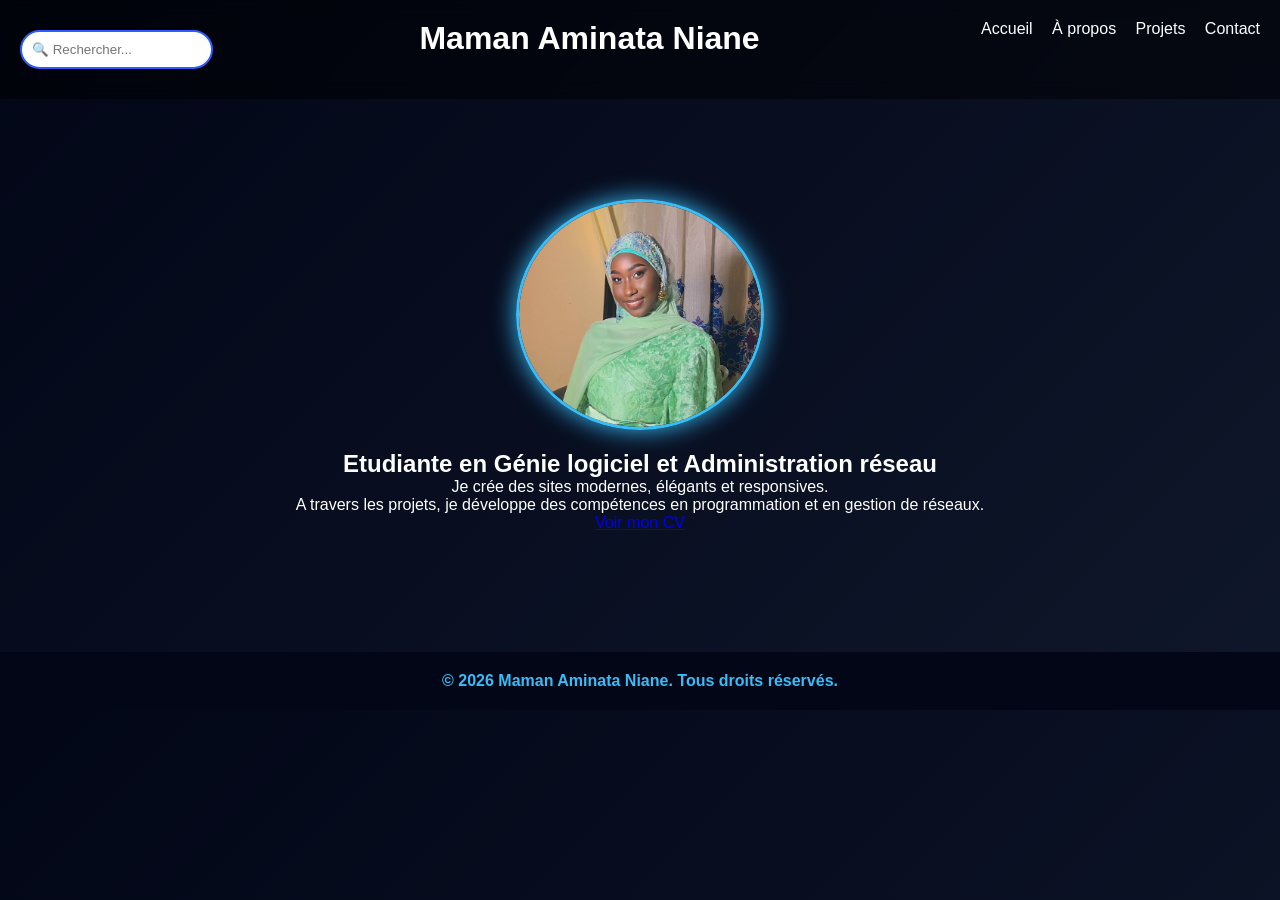
<file: index.html>
<!DOCTYPE html>
<html lang="fr">

<head>
    <meta charset="UTF-8">
    <meta name="viewport" content="width=device-width, initial-scale=1.0">
    <title>Mon Portfolio </title>
    <link rel="stylesheet" href="style.css">
</head>

<body>

    <header>
        <div class="search-bar">
            <input type="text" placeholder="🔍 Rechercher...">
        </div>
        <h1>Maman Aminata Niane</h1>
        <nav>
            <a href="index.html">Accueil</a>
            <a href="about.html">À propos</a>
            <a href="projets.html">Projets</a>
            <a href="contact.html">Contact</a>
        </nav>
    </header>

    <section class="hero">
        <img src="images/ma_photo.jpeg" class="ma_photo">
        <h2>Etudiante en Génie logiciel et Administration réseau</h2>
        <p>Je crée des sites modernes, élégants et responsives.</p> 
        <p>A travers les projets, je développe des compétences en programmation et en gestion de réseaux.</p>
        <a href="CV.pdf" class="btn" target="_blank">Voir mon CV</a>
    </section>

</body>
<footer>
    <p>&copy; 2026 Maman Aminata Niane. Tous droits réservés.</p>
</footer>

</html>
</file>
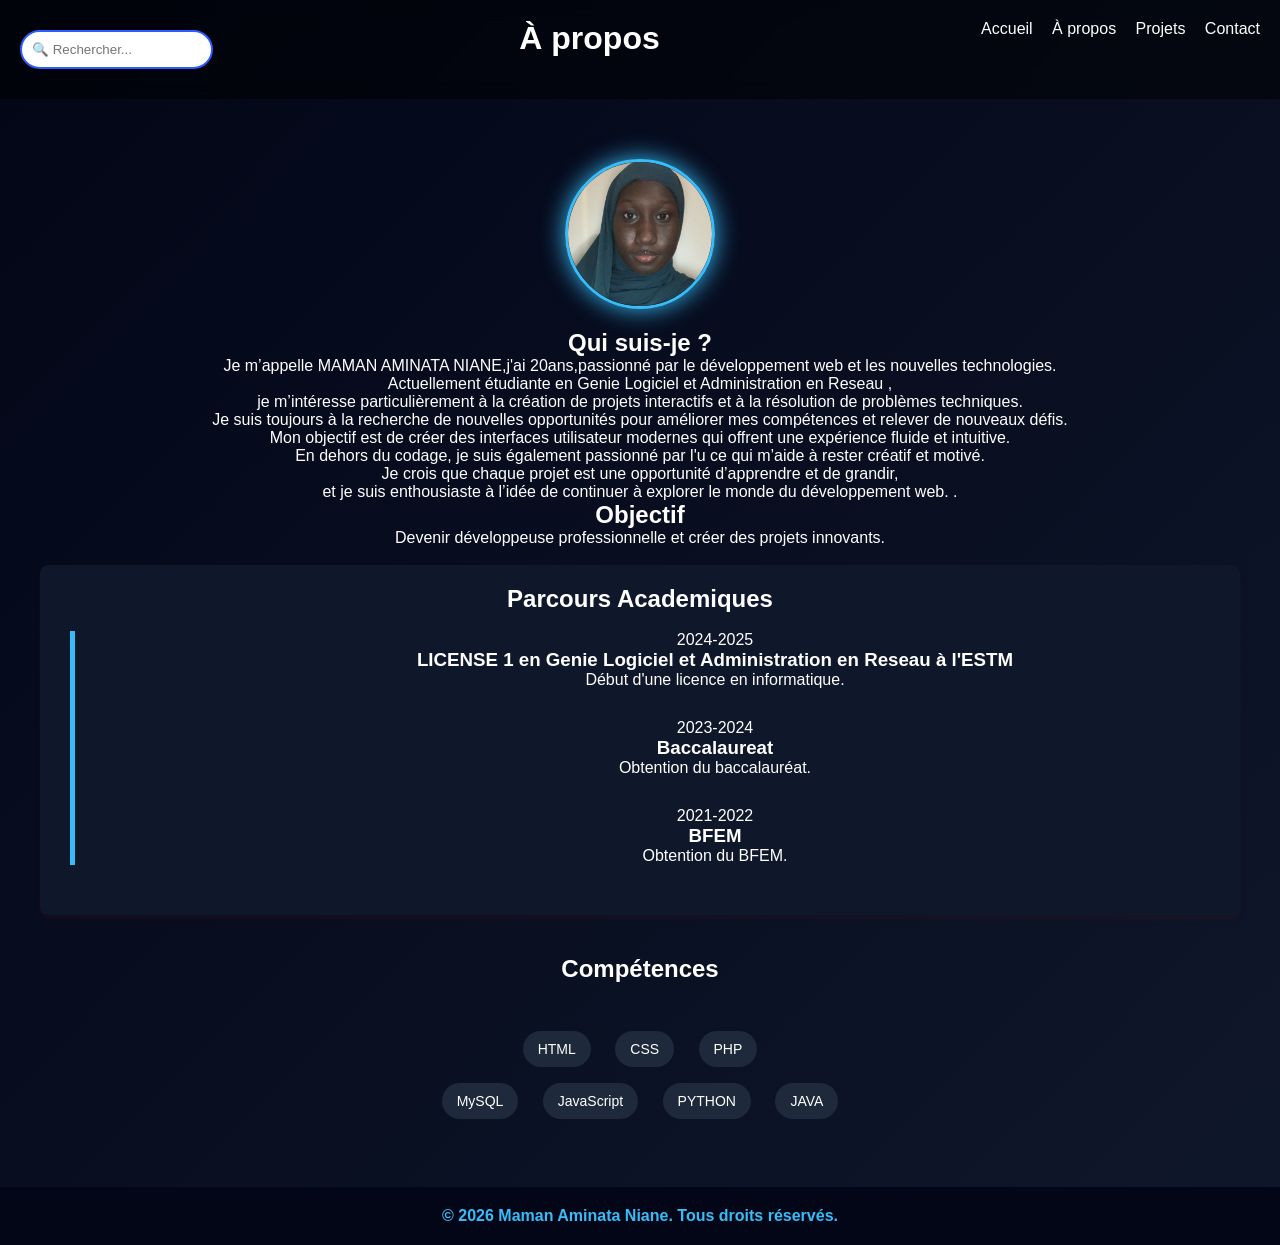
<file: about.html>
<!DOCTYPE html>
<html lang="fr">

<head>
    <meta charset="UTF-8">
    <meta name="viewport" content="width=device-width, initial-scale=1.0">
    <title>À propos</title>
    <link rel="stylesheet" href="style.css">
</head>

<body>

    <header>
        <div class="search-bar">
            <input type="text" placeholder="🔍 Rechercher...">
        </div>
        <h1>À propos</h1>
        <nav>
            <a href="index.html">Accueil</a>
            <a href="about.html">À propos</a>
            <a href="projets.html">Projets</a>
            <a href="contact.html">Contact</a>
        </nav>
    </header>

    <section class="center">
        <img src="images/about_photo.jpeg" class="ma_photo">

        <h2>Qui suis-je ?</h2>
        <p>Je m’appelle MAMAN AMINATA NIANE,j'ai 20ans,passionné par le développement web et les nouvelles technologies. <br>
        Actuellement étudiante en Genie Logiciel et Administration en Reseau ,  <br>
        je m’intéresse particulièrement à la création de
        projets interactifs et à la résolution de problèmes techniques. <br>
        Je suis toujours à la recherche de nouvelles opportunités pour améliorer mes compétences et relever de nouveaux défis. <br>
        Mon objectif est de créer des interfaces utilisateur modernes qui offrent une expérience fluide et intuitive. <br>
        En dehors du codage, je suis également passionné par l'u ce qui m’aide à rester créatif et motivé. <br> Je crois que chaque projet est
        une opportunité d’apprendre et de grandir, <br>
         et je suis enthousiaste à l’idée de continuer à explorer le monde du
        développement web.
.</p>

        <h2>Objectif</h2>
        <p>Devenir développeuse professionnelle et créer des projets innovants.</p> <br>

    <section id="parcours">
        <div class="parcours-ajout">
            <h2>Parcours Academiques</h2> <br>
            <div class="timeline">
                <div class="timeline-item">
                    <span class="date">2024-2025</span>
                    <h3>LICENSE 1 en Genie Logiciel et Administration en Reseau à l'ESTM</h3>
                    <p>Début d'une licence en informatique.</p>
                </div>
                <div class="timeline-item">
                    <span class="date">2023-2024</span>
                    <h3>Baccalaureat</h3>
                    <p>Obtention du baccalauréat.</p>
                </div>
                <div class="timeline-item">
                    <span class="date">2021-2022</span>
                    <h3>BFEM</h3>
                    <p>Obtention du BFEM.</p>
                </div>
            </div>
        </div>
    </section>
    </section>
    <section class="competences">
        <h2>Compétences</h2>
        <div class="skills">
            <span>HTML</span>
            <span>CSS</span>
            <span>PHP</span> <br>
            <span>MySQL</span>
            <span>JavaScript</span>
            <span>PYTHON</span>
            <span>JAVA</span>

        </div>
    </section>

</body>
<footer>
    <p>&copy; 2026 Maman Aminata Niane. Tous droits réservés.</p>
</footer>

</html>
</file>
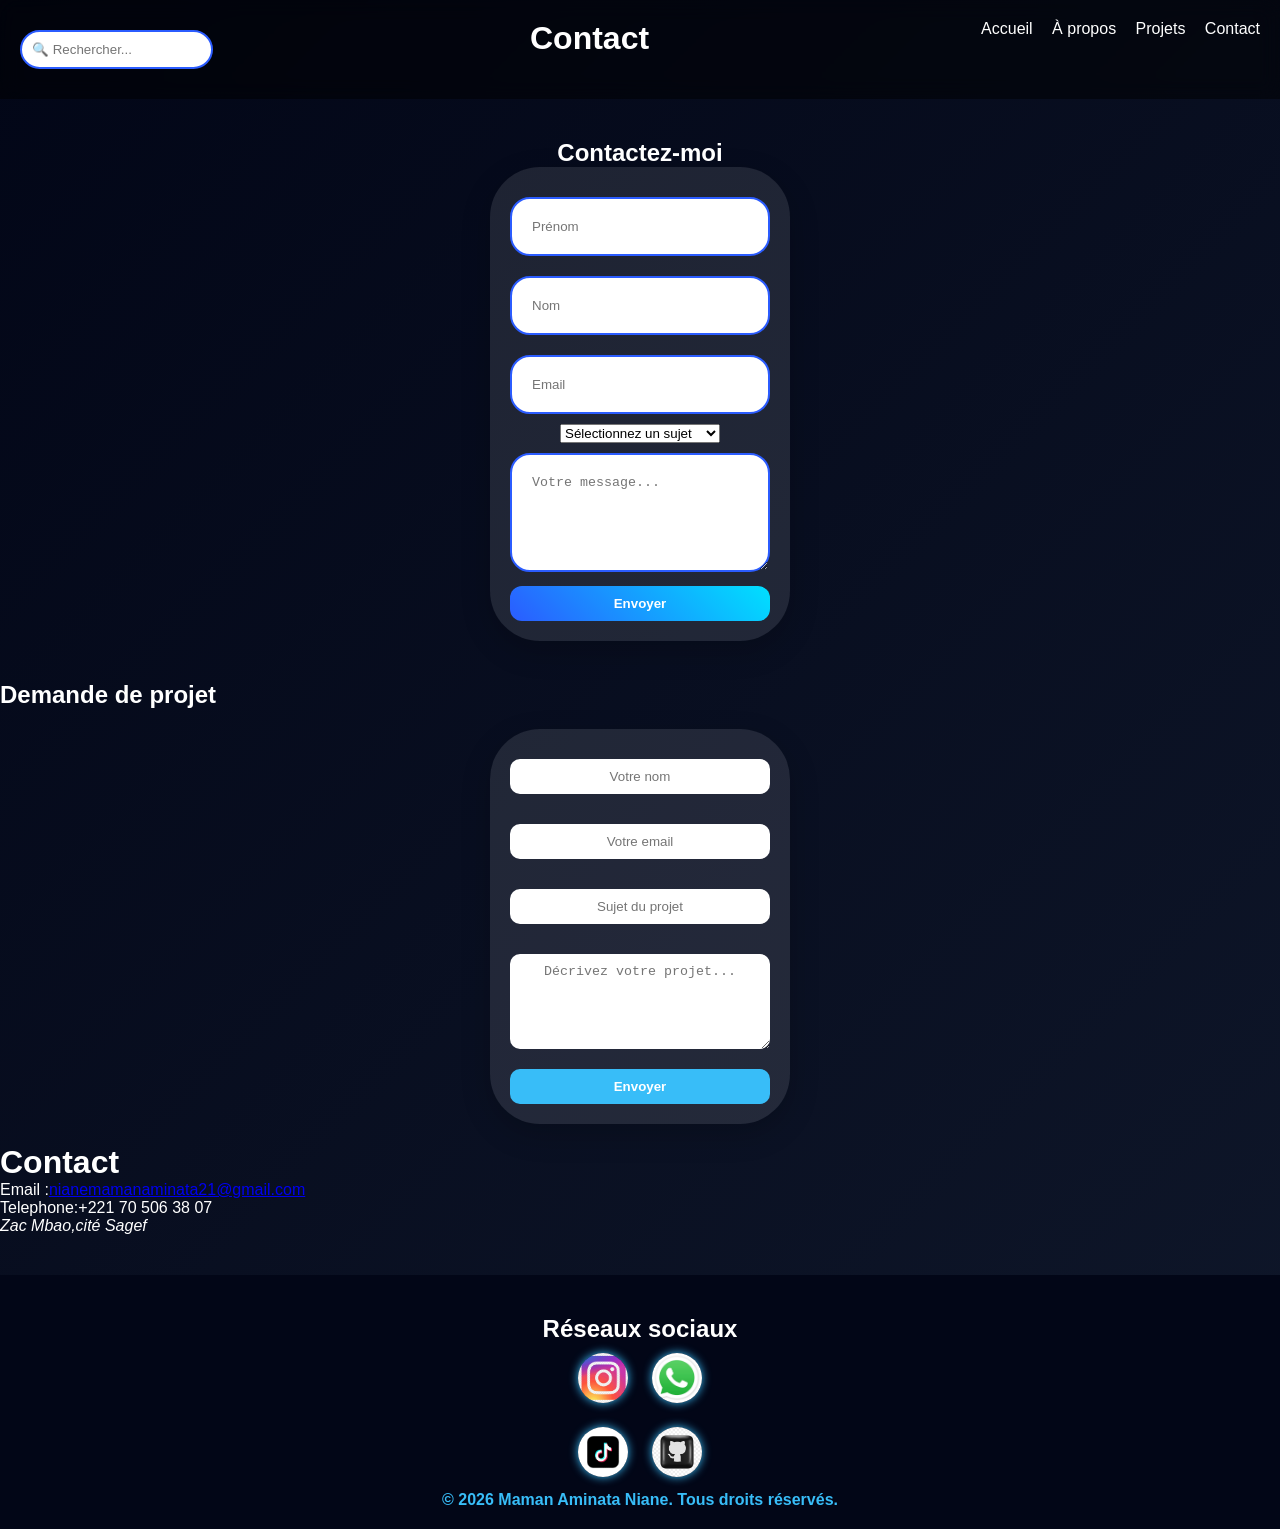
<file: contact.html>
<!DOCTYPE html>
<html lang="fr">

<head>
    <meta charset="UTF-8">
    <meta name="viewport" content="width=device-width, initial-scale=1.0">
    <title>Contact</title>
    <link rel="stylesheet" href="style.css">
</head>

<body>

    <header>
        <div class="search-bar">
            <input type="text" placeholder="🔍 Rechercher...">
        </div>
        <h1>Contact</h1>
        <nav>
            <a href="index.html">Accueil</a>
            <a href="about.html">À propos</a>
            <a href="projets.html">Projets</a>
            <a href="contact.html">Contact</a>
        </nav>
    </header>

    <section class="center">
        <h2>Contactez-moi</h2>

        <form>
            <input type="text" placeholder="Prénom" required>
            <input type="text" placeholder="Nom" required>
            <input type="email" placeholder="Email" required>
            <select name="sujet" id="sujet">
                <option value="">Sélectionnez un sujet</option>
                <option value="information">Demande d'information</option>
                <option value="projet">Demande de projet</option>
                <option value="autre">Autre</option>
            </select>
            
            <textarea placeholder="Votre message..." rows="5" required></textarea>
            <button type="submit">Envoyer</button>
        </form>
    </section>


    <h2>Demande de projet</h2>
    <form class="form-contact">
    
        <input type="text" placeholder="Votre nom" required>
    
        <input type="email" placeholder="Votre email" required>
    
        <input type="text" placeholder="Sujet du projet">
    
        <textarea placeholder="Décrivez votre projet..." rows="5"></textarea>
    
        <button type="submit">Envoyer</button>
    
    </form>
    <h1>Contact</h1>
    
    <p>Email :<a href="mailto:nianemamanaminata21@gmail">nianemamanaminata21@gmail.com</a></p>
    <p>Telephone:+221 70 506 38 07</p>
    <p><Address>Zac Mbao,cité Sagef</Address></p>
  


</body>
<footer>

    <div class="socials">
        <h2>Réseaux sociaux</h2>
        <a href="https://www.instagram.com/n.maaminata?igsh=aXNidTNzM2w1MDZu&utm_source=qr"><img
                src="images/logo insta.jpeg" alt="Instagram" width="50px"></a>
        <a href="https://wa.me/705063807"><img src="images/logo whatsapp.jpeg" alt="WhatsApp" width="50px"></a><br>
        <a href="https://www.tiktok.com/@so.mina1?_r=1&_t=ZS-95LHyIrwSag"><img src="images/logo tiktok.jpeg" alt="TikTok"
                width="50px"></a>
        <a href="https://github.com/dashboard" target="_blank"><img src="images/logo gitup.jpeg" alt="GitHub"
                width="50px"></a>
    
    </div>

    <p>&copy; 2026 Maman Aminata Niane. Tous droits réservés.</p>
</footer>

</html>
</file>
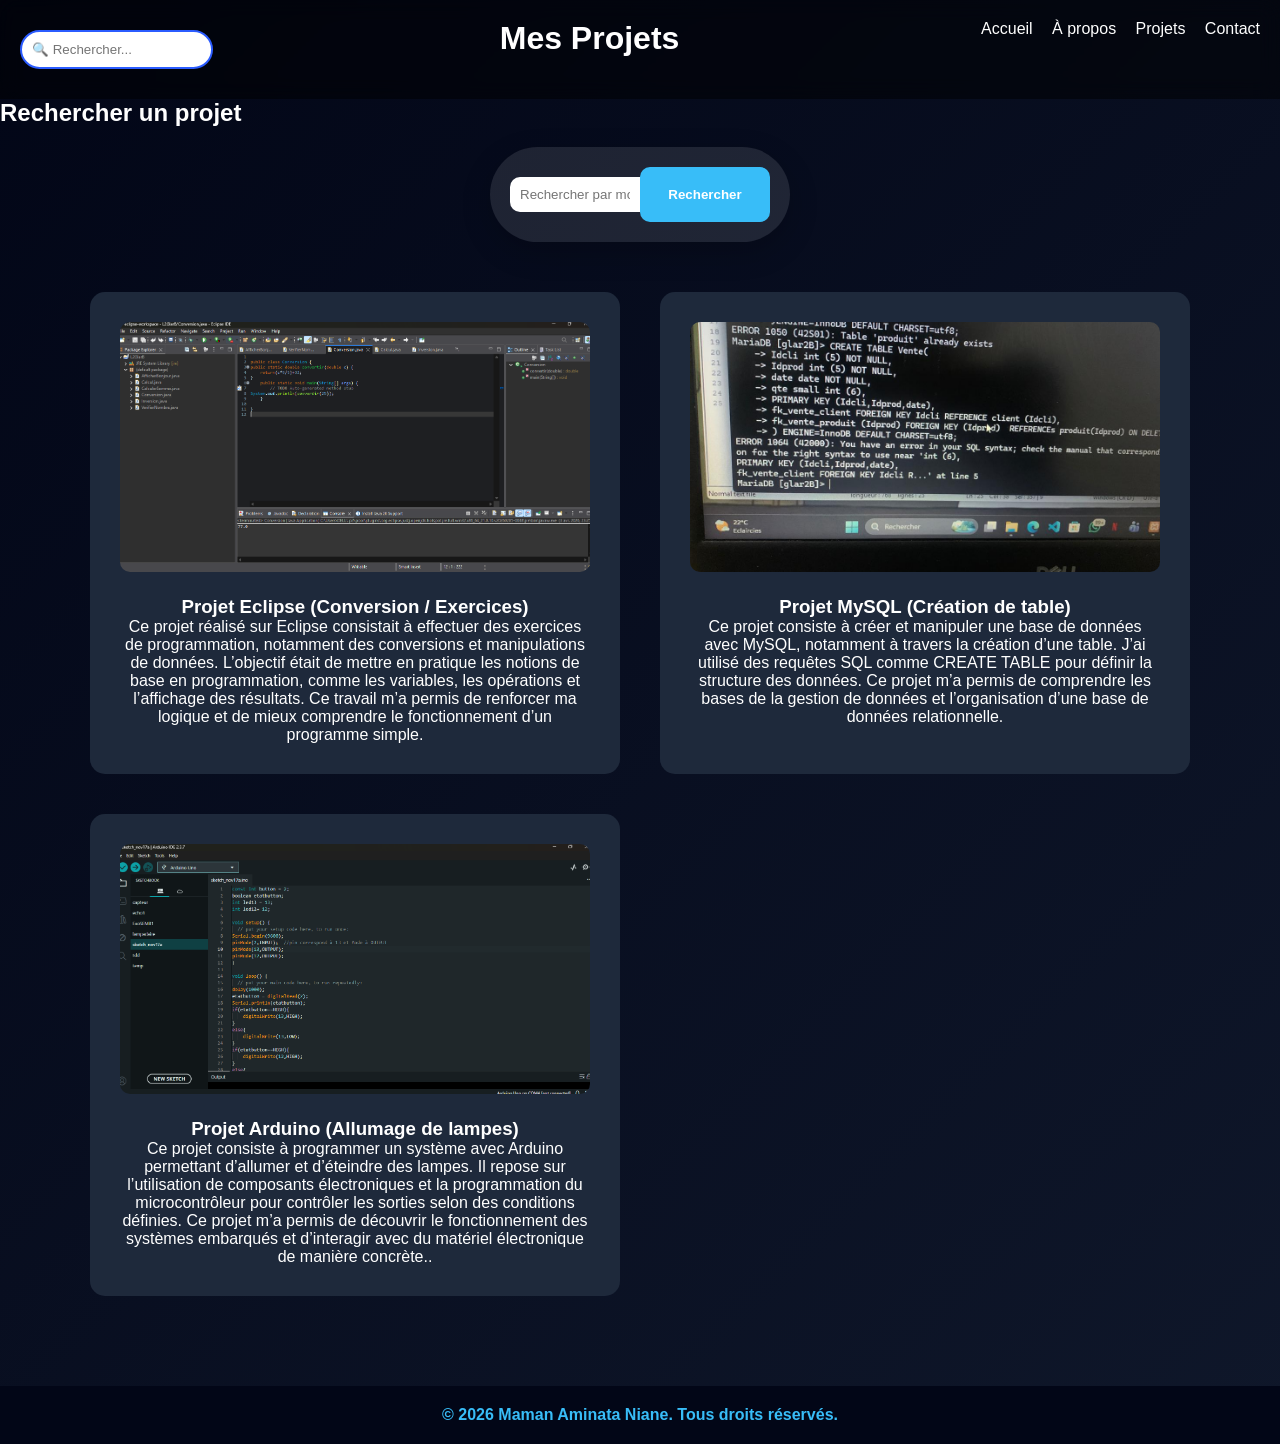
<file: projets.html>
<!DOCTYPE html>
<html lang="fr">

<head>
    <meta charset="UTF-8">
    <meta name="viewport" content="width=device-width, initial-scale=1.0">
    <title>Projets</title>
    <link rel="stylesheet" href="style.css">
</head>

<body>

    <header>
        <div class="search-bar">
            <input type="text" placeholder="🔍 Rechercher...">
        </div>
        <h1>Mes Projets</h1>
        <nav>
            <a href="index.html">Accueil</a>
            <a href="about.html">À propos</a>
            <a href="projets.html">Projets</a>
            <a href="contact.html">Contact</a>
        </nav>
    </header>

    <h2>Rechercher un projet</h2>
    
    <form class="search-form">
    
        <input type="text" placeholder="Rechercher par mot-clé...">
    
        <button type="submit">Rechercher</button>
    
    </form>

<section class="grid">

    <div class="card">
        <img src="images/projet1.png">
        <h3>Projet Eclipse (Conversion / Exercices)</h3>
        <p>Ce projet réalisé sur Eclipse consistait à effectuer des exercices de programmation, notamment des conversions et
        manipulations de données. L’objectif était de mettre en pratique les notions de base en programmation, comme les
        variables, les opérations et l’affichage des résultats. Ce travail m’a permis de renforcer ma logique et de mieux
        comprendre le fonctionnement d’un programme simple.</p>
    </div>

    <div class="card">
        <img src="images/projet3.jpeg">
        <h3>Projet MySQL (Création de table)</h3>
        <p> Ce projet consiste à créer et manipuler une base de données avec MySQL, notamment à travers la création d’une table.
        J’ai utilisé des requêtes SQL comme CREATE TABLE pour définir la structure des données. Ce projet m’a permis de
        comprendre les bases de la gestion de données et l’organisation d’une base de données relationnelle.</p>
    </div>

    <div class="card">
        <img src="images/projet4.png">
        <h3>Projet Arduino (Allumage de lampes)</h3>
        <p>Ce projet consiste à programmer un système avec Arduino permettant d’allumer et d’éteindre des lampes. Il repose sur
        l’utilisation de composants électroniques et la programmation du microcontrôleur pour contrôler les sorties selon des
        conditions définies. Ce projet m’a permis de découvrir le fonctionnement des systèmes embarqués et d’interagir avec du
        matériel électronique de manière concrète..</p>
    </div>

</section>

</body>
<footer>
    <p>&copy; 2026 Maman Aminata Niane. Tous droits réservés.</p>
</footer>

</html>
</file>
<file: style.css>
* {
    margin: 0;
    padding: 0;
    box-sizing: border-box;
}

body {
    font-family: Arial;
    background: linear-gradient(135deg, #020617, #0f172a);
    color: white;
}

header {
    display: flex;
    justify-content: space-between;
    padding: 20px;
    background: rgba(0, 0, 0, 0.5);
    backdrop-filter: blur(10px);
    display: flex;
   position: sticky;
   z-index: 1000;
    top: 0;

    
    
    
        .search-bar input {
            width: 100%;
            padding: 10px;
            border-radius: 20px;
        }
    
    
        .main {
            margin-left: 220px;
            padding: 40px;
        }
}

nav a {
    margin-left: 15px;
    text-decoration: none;
    color: white;
    transition: 0.3s;
}

nav a:hover {
    color: #38bdf8;
}

.hero {
    text-align: center;
    padding: 80px 20px;
}


/* PHOTO WOW */
.ma_photo {
    width: 150px;
    height: 150px;
    object-fit: cover;
    border-radius: 50%;
    display: block;
    margin: 20px auto;

   
    

    border: 3px solid #38bdf8;
    box-shadow: 0 0 25px #38bdf8;
    transition: 0.4s;
}

.hero_photo{
    position: relative;
    width: 200px;
    height: 200px;
    border-radius: 50%;
    background: #38bdf8;
    position: absolute;
    top: 10%;
    left: 50%;
    transform: translate(-50%, -50%);
    overflow: hidden;
    margin: 50px auto;

}
.hero img {
    width: 20%;
    height: 20%;
    border-radius: 50%;
    object-fit: cover;
    object-position: top;
   
}

.ma_photo:hover {
    transform: scale(1.1);
}

.center {
    text-align: center;
    padding: 40px;
}
.center_about_photo {
    width: 250px;
    height: 250px;
    object-fit: cover;
    border-radius: 50%;
    display: block;
    margin: 20px auto;
    border: 3px solid #38bdf8;
    box-shadow: 0 0 25px #38bdf8;
    transition: 0.4s;
}

.grid {
    display: flex;
    justify-content: center;
    gap: 20px;
    flex-wrap: wrap;
    padding: 40px;
}

.card {
    background: #1e293b;
    padding: 20px;
    width: 250px;
    border-radius: 10px;
    transition: 0.3s;
}

.card:hover {
    transform: translateY(-10px);
    background: #38bdf8;
    color: black;
}

form {
    width: 300px;
    margin: auto;
}

input,
textarea {
    width: 100%;
    margin: 10px 0;
    padding: 10px;
    border: none;
    border-radius: 5px;
}

button {
    width: 100%;
    padding: 10px;
    background: #38bdf8;
    border: none;
    cursor: pointer;
}

@media (max-width: 768px) {

    header {
        flex-direction: column;
        text-align: center;
    }

    .grid {
        flex-direction: column;
        align-items: center;
    }

}
form {
    animation: apparition 1s ease-in-out;
}

@keyframes apparition {
    from {
        opacity: 0;
        transform: translateY(30px);
    }

    to {
        opacity: 1;
        transform: translateY(0);
    }
}
.contact {
    background: #02888d;
    padding: 20px;
    margin: 20px auto;
    width: 80%;
    box-shadow: 0px 0px 10px rgba(3, 196, 221, 0.1);
}
.contact {
    text-align: center;
    padding: 100px;
}

.contact form {
    width: 90px;
    ;
    margin: auto;
    display: flex;
    flex-direction: column;
    align-items: center;
    text-align: center;
}

.contact input,
.contact textarea {
    width: 250px;
    margin-bottom: 15px;
    padding: 20px;
    border: 5px solid rgb(12, 4, 121);
    border-radius: 20px;
    text-align: center;
}

.contact button {
    background: -o-linear-gradient(45deg, #2b5cff, #00e0ff) #24047e;
    color: #947ef5;
    padding: 10px;
    border: none;
    font-weight: bold;
    cursor: pointer;
    transition: 0.3s;
}

.contact button:hover {
    background: #080685a2;
    transform: scale(1.1);
    box-shadow: 0 0 15px #00e0ff;
}
.socials {
    margin-top: 20px;
}

.socials img {
    width: 50px;
    height: 50px;
    object-fit: cover;
    border-radius: 50%;
    /* 🔥 rend rond */
    margin: 10px;
    transition: 0.3s;
    box-shadow: 0 0 10px #38bdf8;
}

.socials img:hover {
    transform: scale(1.2);
    box-shadow: 0 0 20px #38bdf8;
}

header nav ul {
    background: #06568b;
    color: rgb(43, 35, 117);
    margin: auto;
    padding: 20px;
}
input,
textarea {
    padding: 20px;
    border-radius: 20px;
    border: 2px solid #2b5cff;
    outline: none;
    transition: 0.3s;
}

input:focus,
textarea:focus {
    border-color: #00e0ff;
    box-shadow: 0 0 20px #00e0ff;
    transform: scale(1.03);
}
button {
    padding: 10px 20px;
    border-radius: 12px;
    border: none;
    background: linear-gradient(45deg, #2b5cff, #00e0ff);
    color: white;
    font-weight: bold;
    cursor: pointer;
    transition: 0.3s;
}

button:hover {
    transform: scale(1.1);
    box-shadow: 0 0 30px #00e0ff;
}
form {
    background: rgba(255, 255, 255, 0.1);
    padding: 20px;
    border-radius: 50px;
    box-shadow: 0 10px 30px rgba(0, 0, 0, 0.2);
}


.grid {
    display: grid;
    grid-template-columns: repeat(2, 1fr);
    /* 2 colonnes */
    gap: 40px;
    padding: 50px;
    max-width: 1200px;
    margin: auto;
}

.card {
    background: #1e293b;
    padding: 30px;
    border-radius: 15px;
    transition: 0.3s;
    text-align: center;
    width: 100%;
    min-height: 400px;
}

.card img {
    width: 100%;
    height: 250px;
    object-fit: cover;
    border-radius: 10px;
    margin-bottom: 20px;
}




.card:hover {
    transform: translateY(-10px);
    background: #38bdf8;
    color: black;
}




@media (max-width: 768px) {
    .grid {
        grid-template-columns: 1fr;
    }
}

.competences {
    text-align: center;
        justify-content: center;
        gap: 20px;
        flex-wrap: wrap;
}

.skills span {
    background: #1e293b;
    border-radius: 20px;
    font-size: 14px;
        padding: 10px 15px;

}



@media (max-width: 768px) {
    .competences {
    
        align-items: center;
    }
    .skills span {
        width: 80%;
        text-align: center;
    }


}

.skills {
    text-align: center;
    justify-content: center;
    gap: 15px;
    padding: 20px;
    margin: 20px auto;
    flex-wrap: wrap;
    gap: 20px;

}

.skills span {
    background: #1e293b;
    padding: 10px 15px;
    border-radius: 20px;
        font-size: 14px;
        text-align: center;
        display: inline-block;
        margin: 8px 10px;
    
}
.parcours-ajout {
    background: #0f172a;
    padding: 20px;
    border-radius: 8px;
    box-shadow: 0 4px 6px rgba(151, 18, 18, 0.1);
}


.timeline {
    position: relative;
    padding-left: 100px;
}

.timeline::before {
    content: '';
    position: absolute;
    left: 10px;
    top: 0;
    width: 5px;
    height: 100%;
    background-color: #38bdf8;
    
}

.timeline-item {
    position: relative;
    margin-bottom: 30px;
    padding-left: 50px;
}


footer {
    text-align: center;
    padding: 20px;
    background: #020617;
    margin-top: 40px;
}
footer p {
    color: #38bdf8;
    font-weight: bold;
}


.form-contact {
    display: flex;
    flex-direction: column;
    max-width: 400px;
    margin: 20px auto;
    gap: 10px;
    text-align: center;
}

.form-contact input,
.form-contact textarea {
    padding: 10px;
    border: none;
    border-radius: 10px;
    text-align: center;
}

.form-contact button {
    padding: 10px;
    border: none;
    border-radius: 10px;
    background: #38bdf8;
    color: white;
    cursor: pointer;
    text-align: center;
}

.search-form {
    display: flex;
    justify-content: center;
    margin-top: 20px;
}

.search-form input {
    padding: 10px;
    border-radius: 10px 0 0 10px;
    border: none;
}

.search-form button {
    padding: 10px;
    border-radius: 10px 10px ;
    border: none;
    background: #38bdf8;
    color: white;
}


@media screen and (max-width: 768px) {
    header {
        flex-direction: column;
        text-align: center;
        align-items: center;
        padding: 10px 0;
        .hero_text {
            max-width: 100%;
        }
        .hero_photo {
           margin: 20px ;
    }
    nav ul li{
        display: block;
        margin: 10px 0;
        margin-right: 20px;
    }
}
    .timeline {
        padding-left: 50px;
    }

    .timeline::before {
        left: 10px;
    }

    .timeline-item {
        padding-left: 30px;
    }
    
}
</file>
